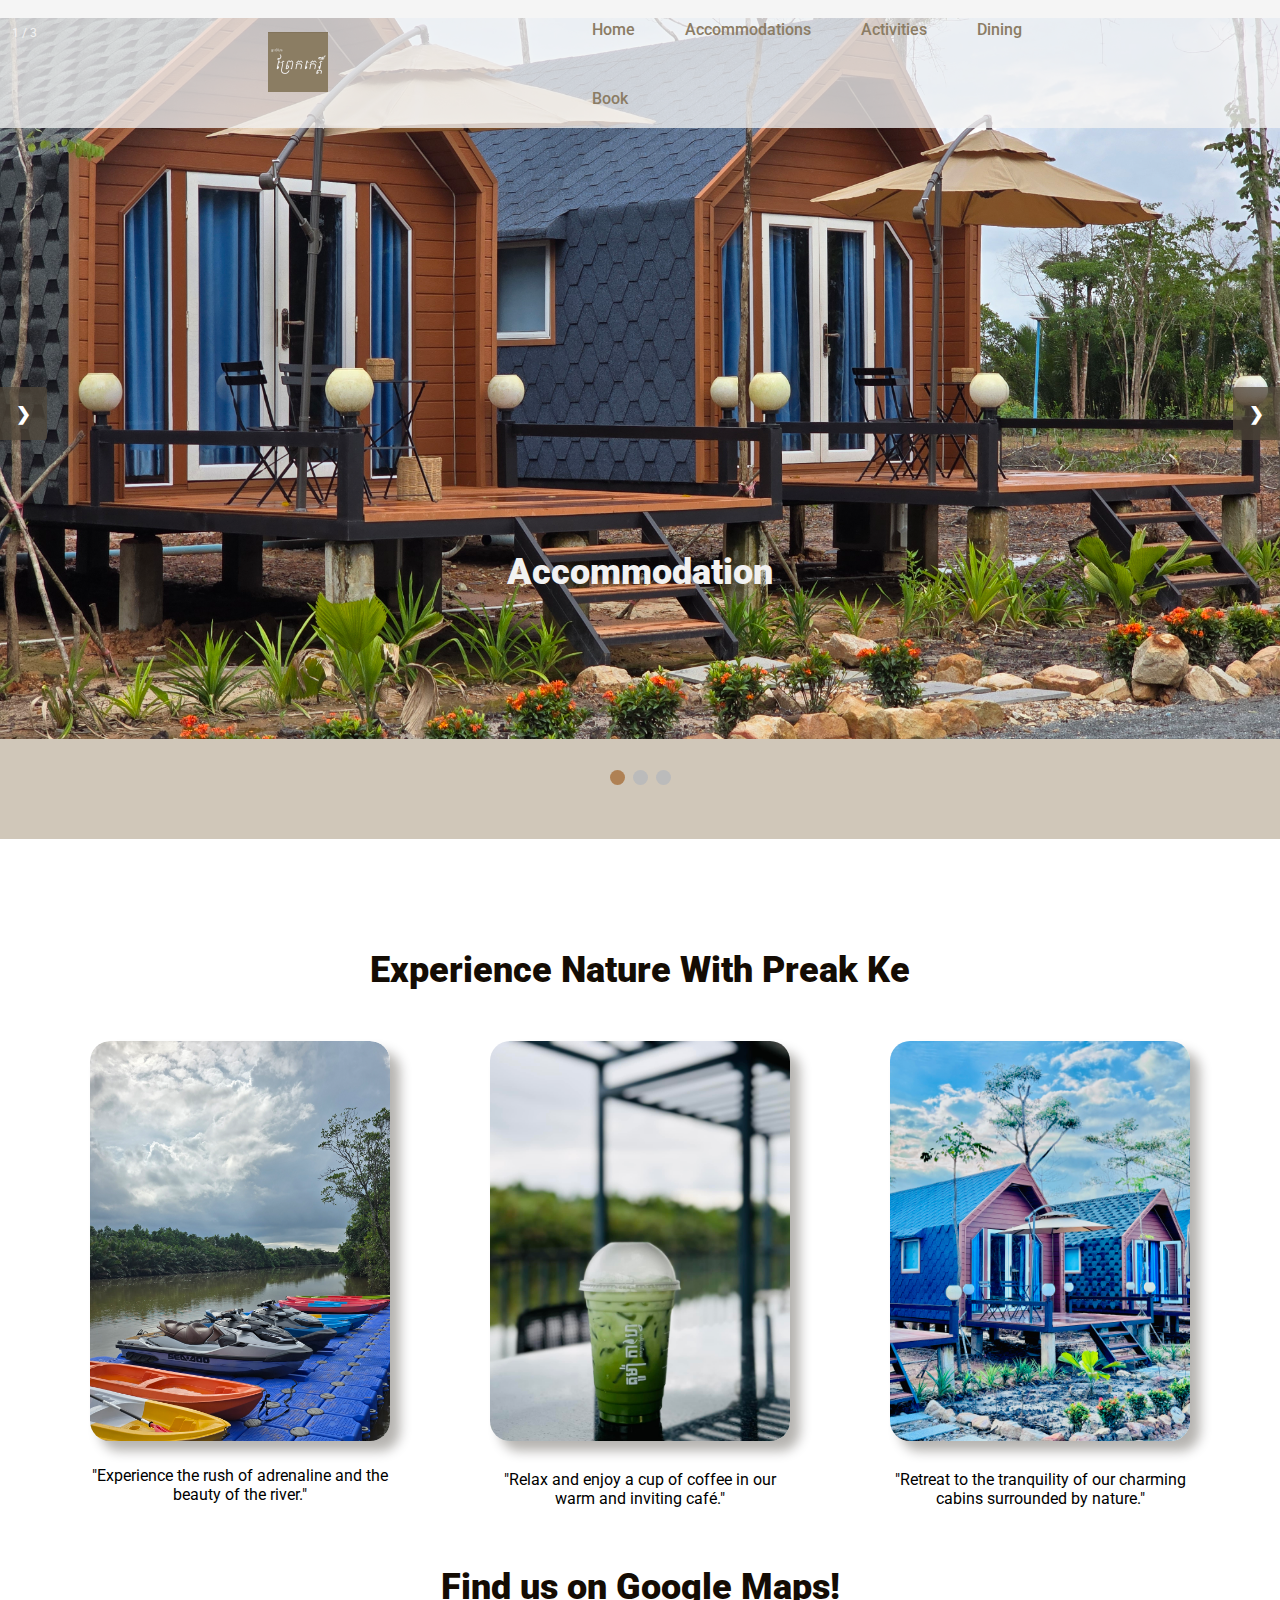
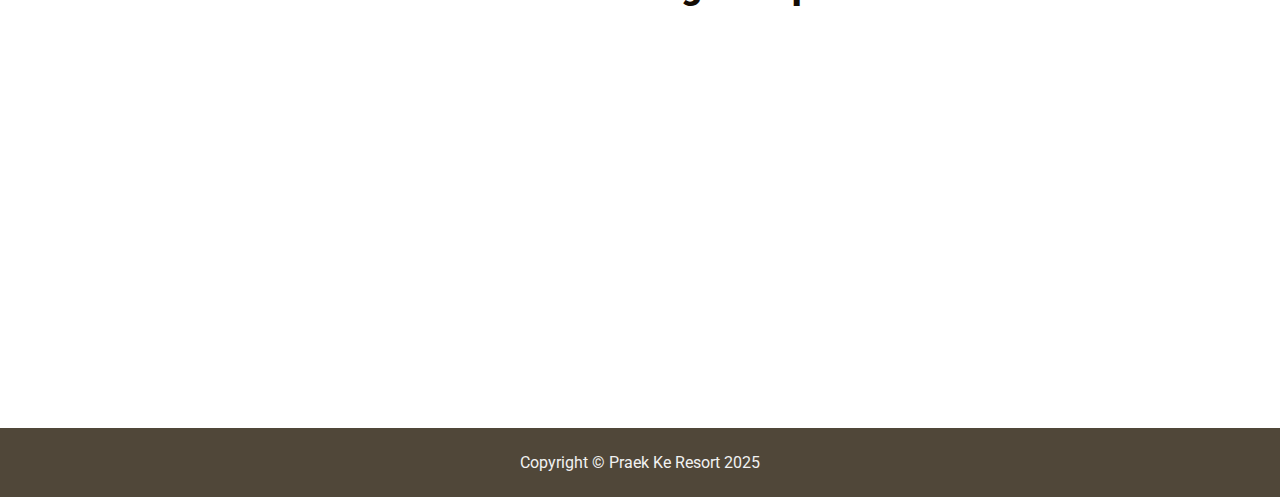
<file: index.html>
<!DOCTYPE html>
<html lang="en">
<head>
    <meta charset="UTF-8">
    <meta name="viewport" content="width=device-width, initial-scale=1.0">
    <title>Praek Ke Resort</title>
    <link rel="stylesheet" href="style.css">
</head>
<body>
    <div class="header-container">
        <div class="logo"><a href="index.html"><img src="/img/logo.jpg"></a></div>
        <div class="nav-container">
            <div class="nav"><a href="/index.html">Home</a></div>
            <div class="nav"><a href="/accommodation.html">Accommodations</a></div>
            <div class="nav"><a href="/activities.html">Activities</a></div>
            <div class="nav"><a href="/dining.html">Dining</a></div>
            <div class="nav"><a href="/book.html">Book</a></div>

        </div>
    </div>

    <div class="main-section">
        <div class="slideshow-container">

            <!-- Full-width images with number and caption text -->
            <div class="mySlides fade">
              <div class="numbertext">1 / 3</div>
              <img src="/img/img1.JPG" style="width: 100%; height: 100%">
              <div class="text">Accommodation</div>
            </div>
          
            <div class="mySlides fade">
              <div class="numbertext">2 / 3</div>
              <img src="/img/img2.jpg" style="width: 100%; height: 100%">
              <div class="text">Activities</div>
            </div>
          
            <div class="mySlides fade">
              <div class="numbertext">3 / 3</div>
              <img src="/img/img3.jpg" style="width: 100%; height: 100%;">
              <div class="text">Cafe</div>
            </div>
          
            <!-- Next and previous buttons -->
            <a class="prev" onclick="plusSlides(-1)">&#10095;</a>
            <a class="next" onclick="plusSlides(1)">&#10095;</a>
          </div>
          <br>
          
          <!-- The dots/circles -->
          <div style="text-align:center;position: relative; bottom: 50px;">
            <span class="dot" onclick="currentSlide(1)"></span>
            <span class="dot" onclick="currentSlide(2)"></span>
            <span class="dot" onclick="currentSlide(3)"></span>
          </div>
    </div>

    <!-- Slideshow container -->


<div class="information-section">
    <div class="mid-container">Experience Nature With Preak Ke</div>
    <div class="box-container">
        <div class="box">
            <div class="box-frame"><img class= "image-box22" src="img/IMG_9724.JPG" style="max-width: 100;"></div>
            <div class="text22">"Experience the rush of adrenaline and the beauty of the river."</div>
        </div>
        <div class="box">
            <img class= "image-box22" src="/img/toma-greentea.jpg" style="max-width: 300px;">
            <div class="text22">"Relax and enjoy a cup of coffee in our warm and inviting café."</div>
        </div>
        <div class="box">
            <img class= "image-box22" src="/img/IMG_9534.jpg" style="max-width: 300px;">
            <div class="text22">"Retreat to the tranquility of our charming cabins surrounded by nature."</div>
        </div>
    </div>
    <!-- <div class="box-container">
        <div class="text-23">"Experience the rush of adrenaline and the beauty of the river."</div> -->
        <!-- <div class="text-23">"Relax and enjoy a cup of coffee in our warm and inviting café."</div>
        <div class="text-23">"Retreat to the tranquility of our charming cabins surrounded by nature."</div>
    </div> -->

</div>

<div class="map-section">
    <div class="mid-container">Find us on Google Maps!</div>
    <div class="map-display">
        <iframe src="https://www.google.com/maps/embed?pb=!1m14!1m8!1m3!1d9297.484561284311!2d103.81602!3d10.809204!3m2!1i1024!2i768!4f13.1!3m3!1m2!1s0x31086f0049b1dc4b%3A0xedef40b573a3c6db!2zUHJhZWsga2Ug4Z6W4Z-S4Z6a4Z-C4Z6A4Z6A4Z-B4Z6a4Z-S4Z6P4Z634Z-N!5e1!3m2!1sen!2sus!4v1736050641658!5m2!1sen!2sus" 
        width="800" height="400" style="border:0;" allowfullscreen="" loading="lazy" referrerpolicy="no-referrer-when-downgrade"></iframe></div>
</div>
</body>
<footer>
    <div>
        Copyright © Praek Ke Resort 2025
    </div>
</footer>
<script src="script.js"></script>
</html>
</file>
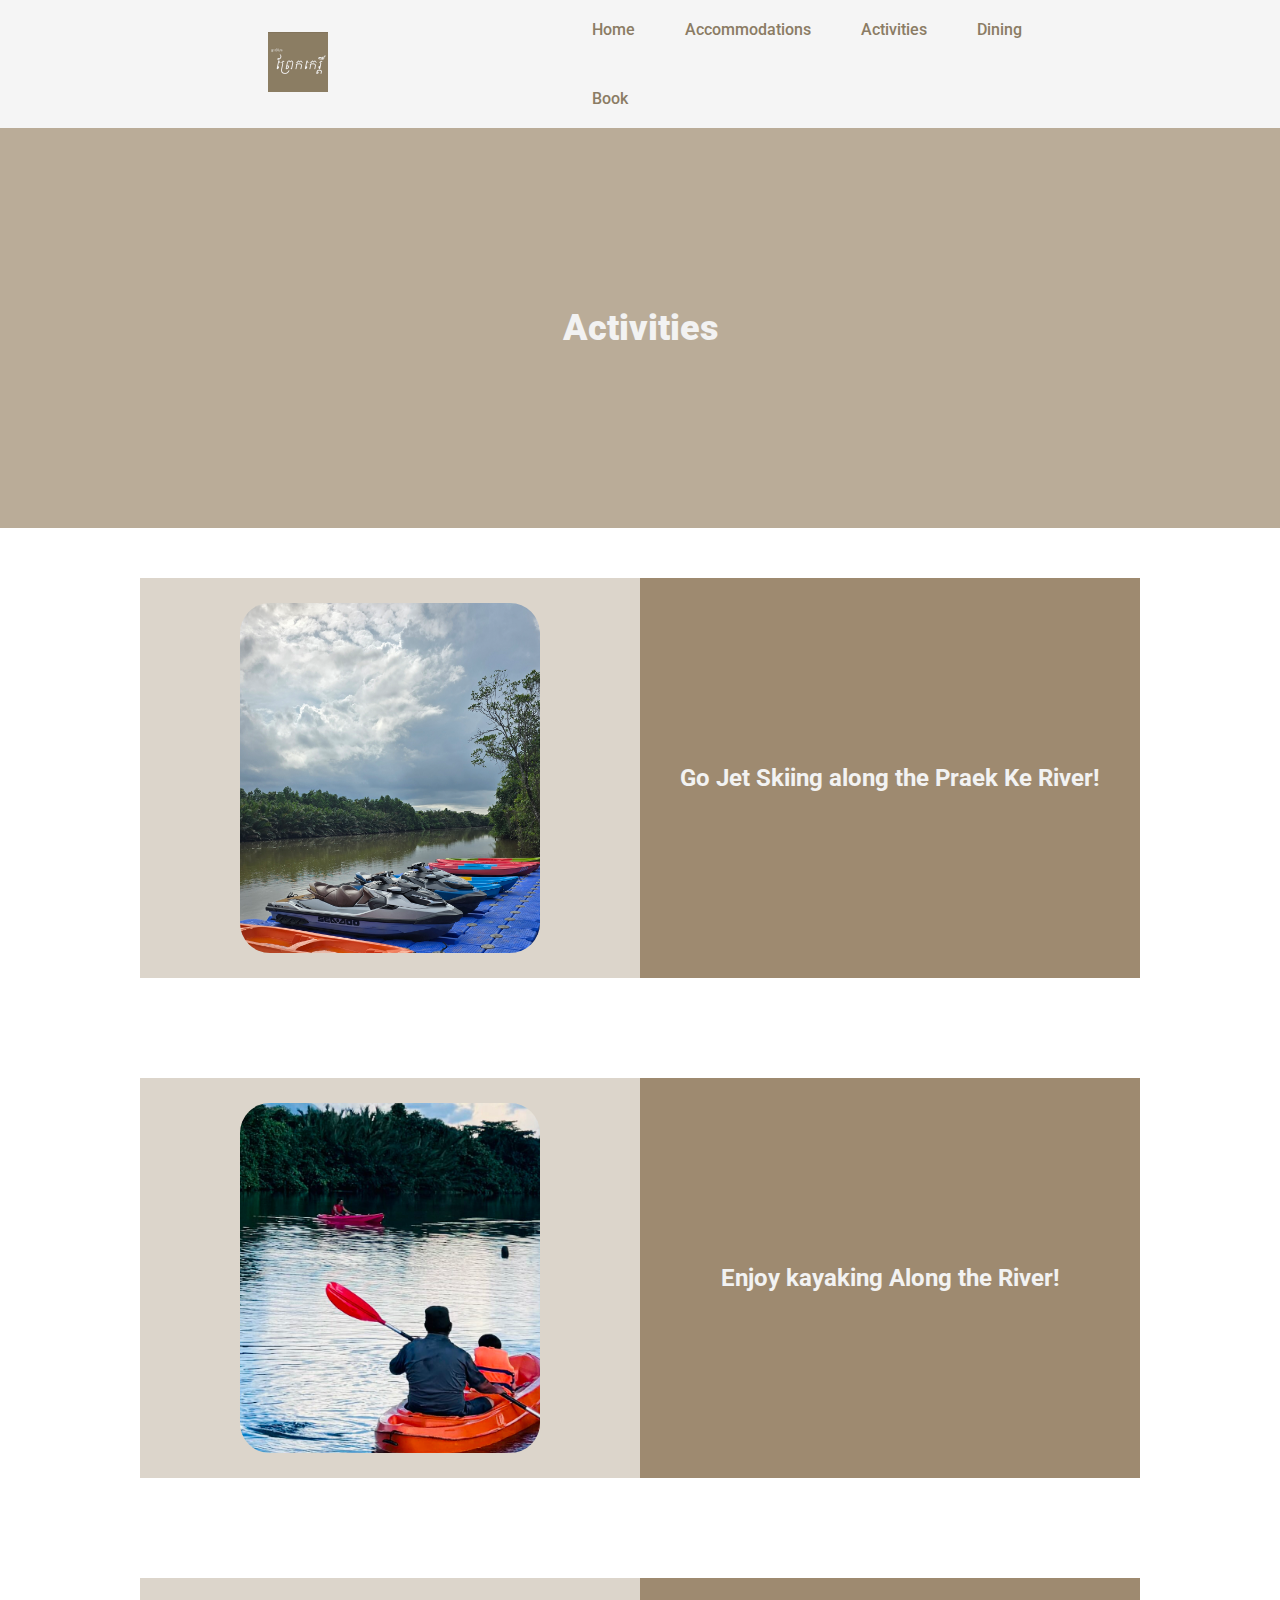
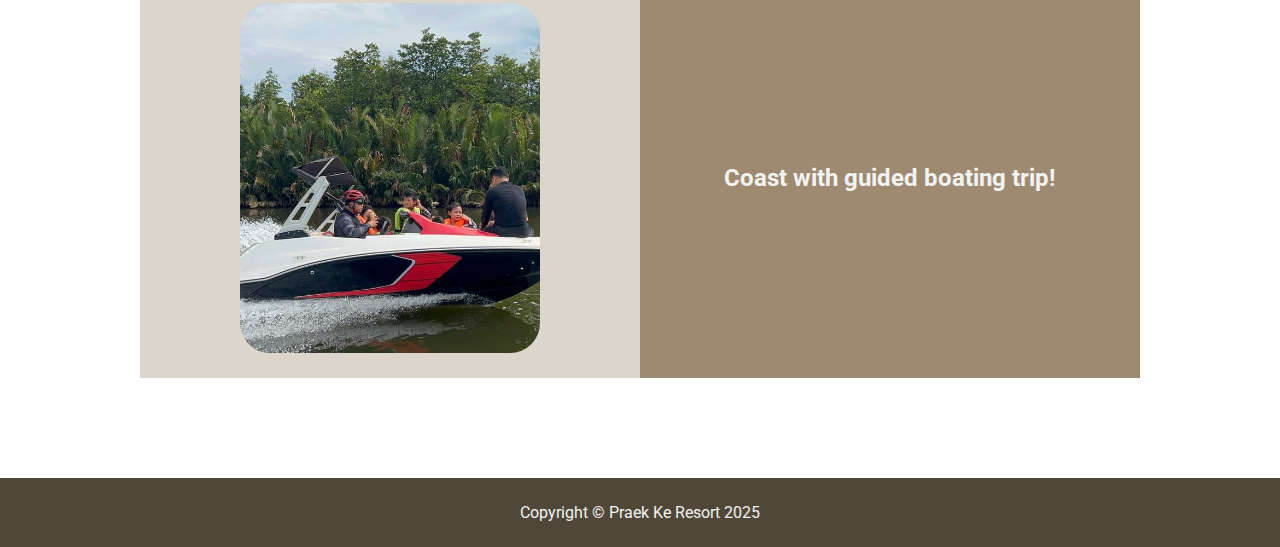
<file: activities.html>
<!DOCTYPE html>
<html lang="en">
    <head>
        <meta charset="UTF-8">
        <meta name="viewport" content="width=device-width, initial-scale=1.0">
        <title>Praek Ke Resort</title>
        <link rel="stylesheet" href="style.css">
        <link rel="stylesheet" href="styles/activites.css">
    </head>
    <body>
        <div class="header-container">
            <div class="logo"><a href="index.html"><img
                        src="/img/logo.jpg"></a></div>
            <div class="nav-container">
                <div class="nav"><a href="/index.html">Home</a></div>
                <div class="nav"><a
                        href="/accommodation.html">Accommodations</a></div>
                <div class="nav"><a href="/activities.html">Activities</a></div>
                <div class="nav"><a href="/dining.html">Dining</a></div>
                <div class="nav"><a href="/book.html">Book</a></div>

            </div>
        </div>

        <div class="top-section">
            <div class="display-background">
            </div>
            <div class="page-name">Activities</div>
        </div>

        <div class="info-contain-section">
            <div class="information-container">
                <div class="section-left">
                    <div class="img-frame">
                        <img src="img/IMG_9724.JPG" style="width: 300px;" alt>
                    </div>
                </div>
                <div class="section-right">
                    <div class="text-description">
                        <h3 class="heading-text">Go Jet Skiing along the Praek
                            Ke River!</h3>
                    </div>
                </div>
            </div>
        </div>
        <div class="info-contain-section">
            <div class="information-container">
                <div class="section-left">
                    <div class="img-frame">
                        <img src="img/kayaking.jpg" style="width: 350px;" alt>
                    </div>
                </div>
                <div class="section-right">
                    <div class="text-description">
                        <h3 class="heading-text">Enjoy kayaking Along the
                            River!</h3>
                    </div>
                </div>
            </div>
        </div>
        <div class="info-contain-section">
            <div class="information-container">
                <div class="section-left">
                    <div class="img-frame">
                        <img src="img/boat.jpg" style="position: relative;width: 700px; left: -200px" alt>
                    </div>
                </div>
                <div class="section-right">
                    <div class="text-description">
                        <h3 class="heading-text">Coast with guided boating
                            trip!</h3>
                    </div>
                </div>
            </div>
        </div>

        <!-- <div class="information-section" style="margin-bottom: 50px; padding: 0;">
            <div class="mid-container" style="margin-top: 25px;">Fully Immerse Yourself With The Activities Offered</div>
            <div class="box-container">
                <div class="box">
                    <div class="box-frame"><img src="/img/bedroom.jpg" style="max-width: 550px; left: -100px; top: -10px; position: relative;"></div>
                    <div class="text22">"Retreat to the tranquility of our charming cabins surrounded by nature."</div>
                </div>
                <div class="box">
                    <div class="box-frame"><img src="/img/bedroom.jpg" style="max-width: 550px; left: -100px; top: -10px; position: relative;"></div>
                </div>
                <div class="box">
                    <div class="box-frame"><img src="/img/bedroom.jpg" style="max-width: 550px; left: -100px; top: -10px; position: relative;"></div>
                </div>
                <div class="box">
                    <div class="box-frame"><img src="/img/bedroom.jpg" style="max-width: 550px; left: -100px; top: -10px; position: relative;"></div>
                </div>
    
        </div> -->

    </body>
    <footer>
        <div>
            Copyright © Praek Ke Resort 2025
        </div>
    </footer>
</html>
</file>
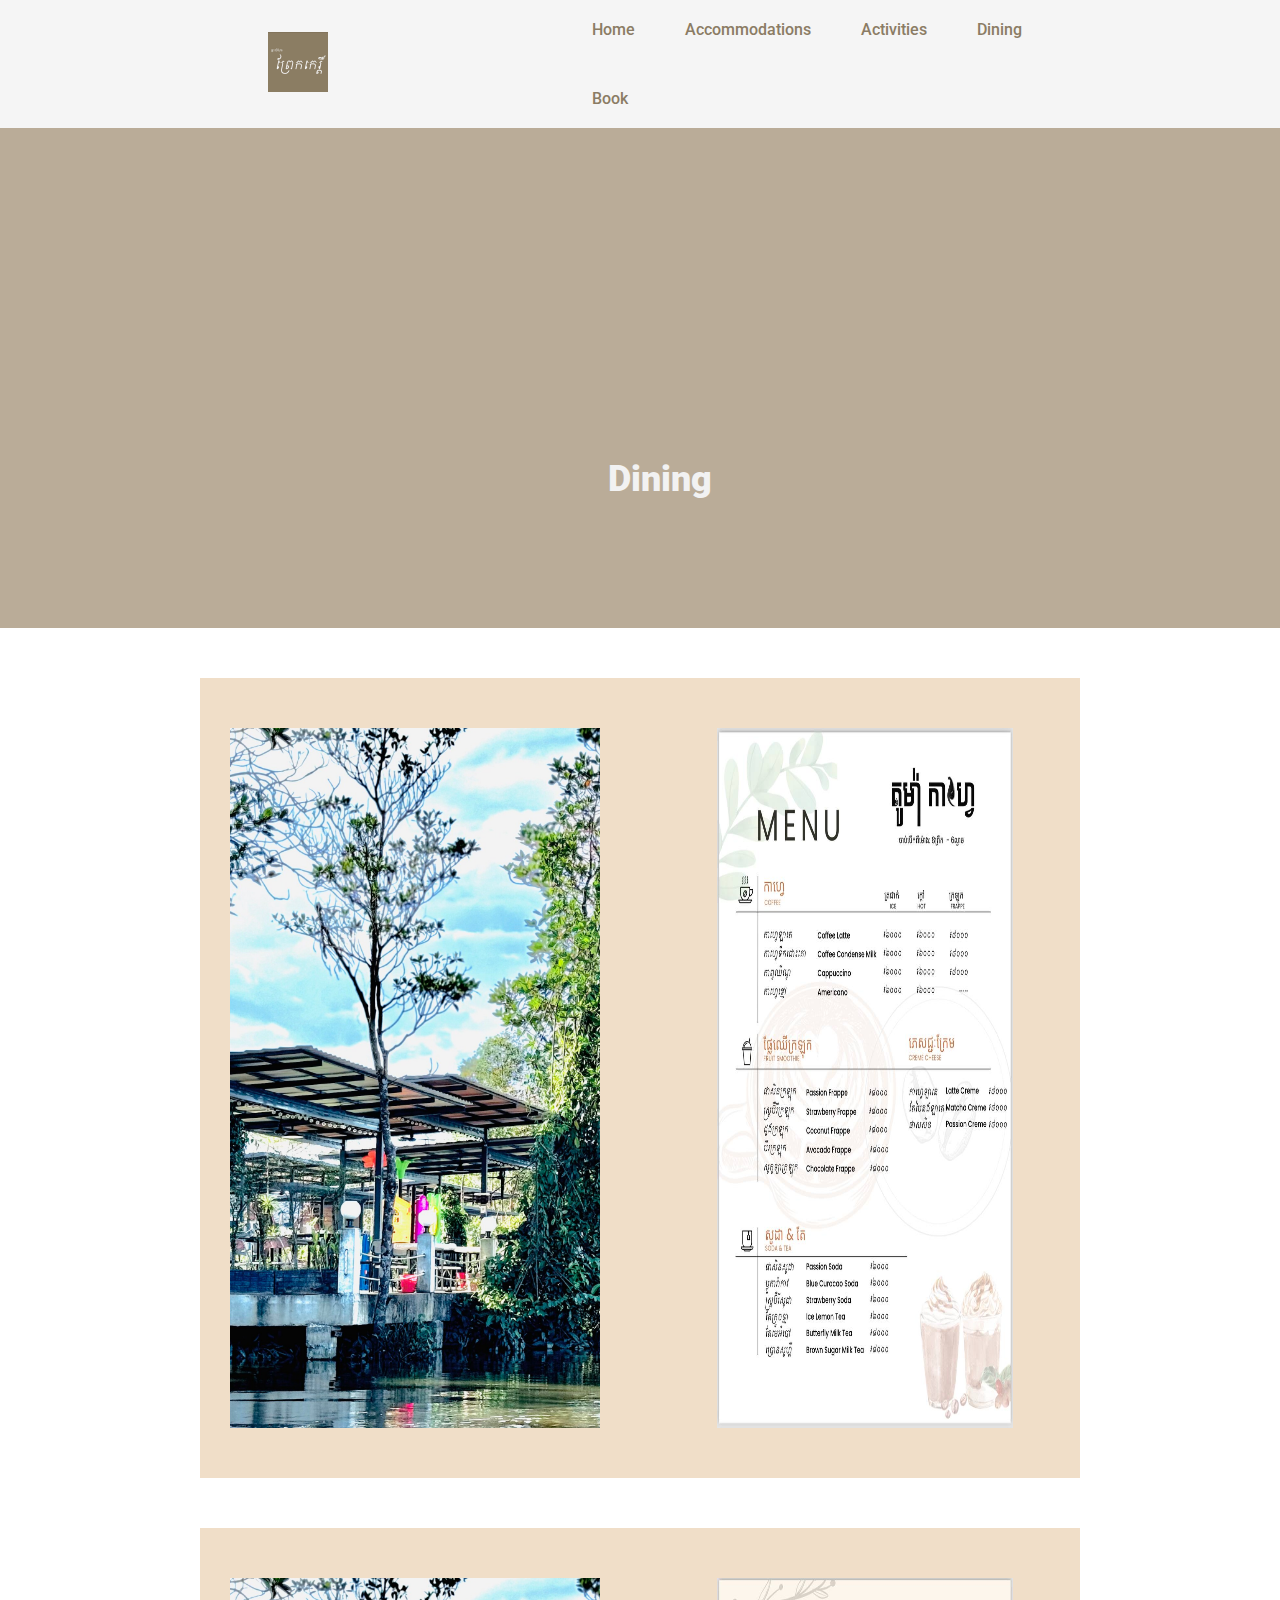
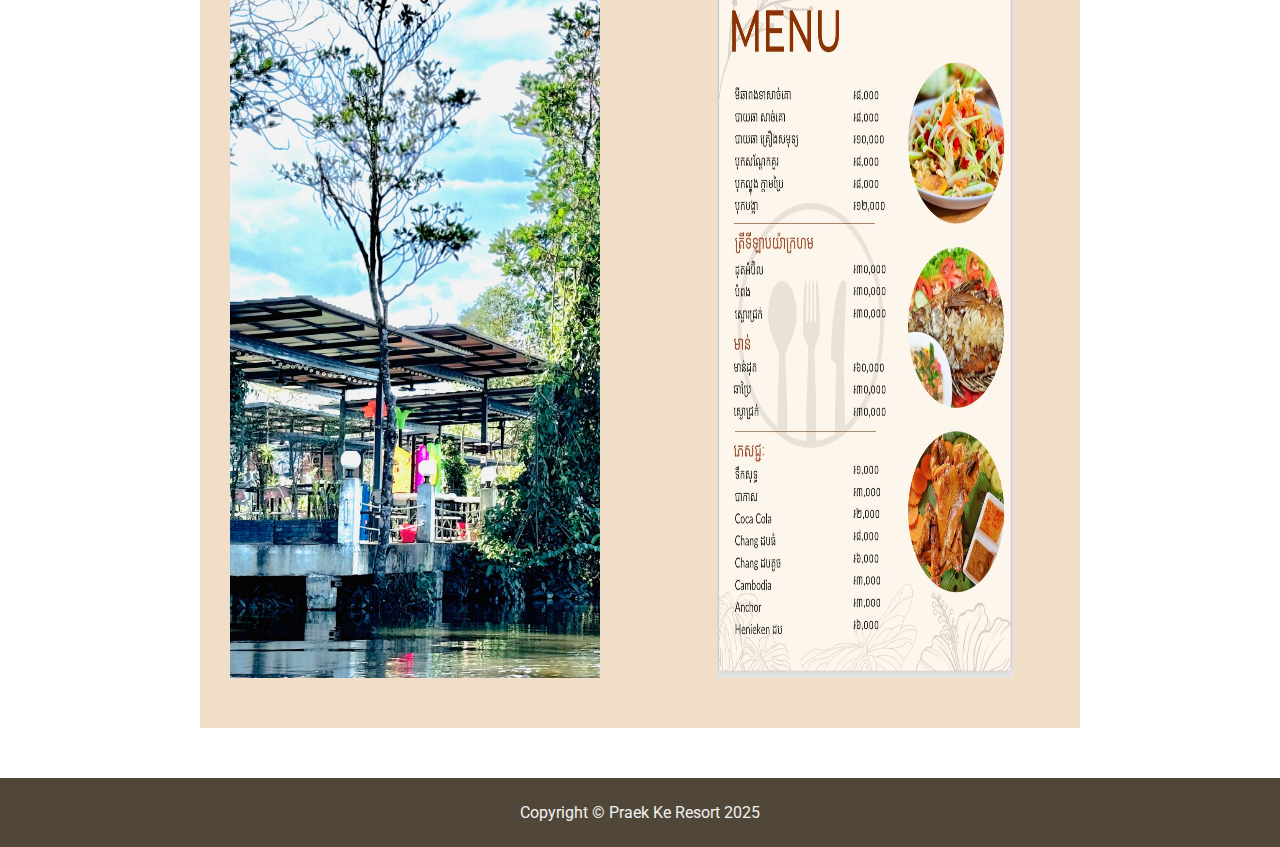
<file: dining.html>
<!DOCTYPE html>
<html lang="en">
<head>
    <meta charset="UTF-8">
    <meta name="viewport" content="width=device-width, initial-scale=1.0">
    <title>Praek Ke Resort</title>
    <link rel="stylesheet" href="styles/dining.css">
    <link rel="stylesheet" href="style.css">
</head>
<body style="margin: 0;">
    <div class="header-container">
        <div class="logo"><a href="index.html"><img src="/img/logo.jpg"></a></div>
        <div class="nav-container">
            <div class="nav"><a href="/index.html">Home</a></div>
            <div class="nav"><a href="/accommodation.html">Accommodations</a></div>
            <div class="nav"><a href="/activities.html">Activities</a></div>
            <div class="nav"><a href="/dining.html">Dining</a></div>
            <div class="nav"><a href="/book.html">Book</a></div>

        </div>
    </div>

    <div class="main-section-aaa">
        <div class="main-container-aaa">
            <div class="text-aaa">Dining</div>
        </div>

        <div class="dining-container">
            <div class="frame-box">
                <div style="display: flex;">
                    <img src="img/img3.jpg" style="position: relative;left: 200px;" alt="">
                </div>
            </div>
            <div class="frame-box">
                <img src="img/toma-cafe menu.jpg" style="width: 80%;" alt="">
            </div>
        </div>
        <div class="dining-container" style="margin-top: 50px;">
            <div class="frame-box">
                <div style="display: flex;">
                    <img src="img/img3.jpg" style="position: relative;left: 200px;" alt="">
                </div>
            </div>
            <div class="frame-box">
                <img src="img/toma-food-menu.jpg" style="width: 80%;" alt="">
            </div>
        </div>
    </div>

    
</body>
<footer>
    <div>
        Copyright © Praek Ke Resort 2025
    </div>
</footer>
</html>
</file>
<file: style.css>
@import url('https://fonts.googleapis.com/css2?family=Roboto:ital,wght@0,100;0,300;0,400;0,500;0,700;0,900;1,100;1,300;1,400;1,500;1,700;1,900&display=swap');

body {
    margin: 0;
    font-family: Roboto;
}
a {
    all: unset;
}

.header-container{
    display: flex;
    position: relative;
    justify-content: space-between;
    z-index: 1;
    background-color: #f2f2f2c5;
    width: 100%;
    flex-shrink: 1;
}

.logo {
    margin-left: 20%;
    align-self: center;
    margin-right: 20%;
}

.logo img {
  margin: 20%;
  width: 60px;
}

.logo img:hover{
    cursor: pointer;
}

.nav-container{
    display: flex;
    color: #8b7c64;
    justify-self: space-evenly;
    gap: 10px;
    margin-right: 15%;
    flex-wrap: wrap;
}
.nav{
    align-self: center;
    padding: 20px;
    font-weight: 500;
}

.nav:hover{
    cursor: pointer;
    text-decoration: underline;
    color: #504739;
}

/* SLIDESHOW */
* {box-sizing:border-box}

.main-section {
    position: relative;
    max-height: 100%;
    padding-top: 0px;
    background-color: #ac9c8491;
    bottom: 110px;
    overflow: hidden;
}
.slideshow-container {
    max-width: 100%;
    position: relative;
    margin: auto;
  }
  
  /* Hide the images by default */
  .mySlides {
    display: none;
    justify-self: center;
  }
  
  /* Next & previous buttons */
  .prev, .next {
    cursor: pointer;
    position: absolute;
    top: 50%;
    width: auto;
    margin-top: -22px;
    padding: 16px;
    color: white;
    font-weight: bold;
    font-size: 18px;
    transition: 0.6s ease;
    background-color: #504739bb;
    border-radius: 0 3px 3px 0;
    user-select: none;
  }
  
  /* Position the "next button" to the right */
  .next {
    right: 0;
    border-radius: 3px 0 0 3px;
  }
  
  /* On hover, add a black background color with a little bit see-through */
  .prev:hover, .next:hover {
    background-color: rgba(0,0,0,0.8);
  }
  
  /* Caption text */
  .text {
    color: #f2f2f2;
    font-size: 36px;
    font-weight: 900;
    padding: 8px 12px;
    position: relative;
    bottom: 200px;
    width: 100%;
    text-align: center;
  }
  
  /* Number text (1/3 etc) */
  .numbertext {
    color: #f2f2f2;
    font-size: 12px;
    padding: 8px 12px;
    position: absolute;
    top: 0;
  }
  /* The dots/bullets/indicators */
  .dot {
    cursor: pointer;
    height: 15px;
    width: 15px;
    margin: 0 2px;
    background-color: #bbb;
    border-radius: 50%;
    display: inline-block;
    transition: background-color 0.6s ease;
  }
  
  .active, .dot:hover {
    background-color: #af8154;
  }
  
  /* Fading animation */
  .fade {
    animation-name: fade;
    animation-duration: 1.5s;
  }
  
  @keyframes fade {
    from {opacity: .4}
    to {opacity: 1}
  }

  .information-section {
    padding-bottom: 125px;
  }

  .mid-container{
    font-size: 36px;
    font-weight: 900;
    color: #140c04;
    text-align: center;
    padding-top: 0;
    padding-bottom: 50px;
}

.box-container{
    display: flex;
    gap: 100px;
    justify-content: center;
    flex-wrap: wrap;
}


.text-23{
    color: #140c04;
    text-align: center;
    width: 300px;
    height: 150px;
    border: white 3px solid;
    margin-top: 30px;
    font-size: 20px;
}

.box1{
  width: 300px;
  height: 400px;
  border-radius: 20px;
  box-shadow: 10px 10px 12px #140c044f;
  background-size: contain;
}

.box{
    width: 300px;
    height: 400px;
    border-radius: 20px;
    box-shadow: 10px 10px 12px #140c044f;
    background-size: contain;
    transition: transform 0.3s ease-in-out;
}


.box-frame {
  max-width: 300px;
  max-height: 400px;
  border-radius: 20px;
  overflow: hidden;
}

.image-box22 {
  max-width: 300px;
  border-radius: 20px;
}

.text22 {
  text-align: center;
  position: relative;
  bottom: -25px;
  z-index: -1;
}

.box:hover{
    transform: scale(1.1);
}

.box img {
    transition: transform 0.3s ease-in-out;
}

.box img:hover{
    transform: scale(1.05);
}

.map-section{
}

.map-display {
  position: relative;
  height: 0;
  overflow: hidden;
  display: flex;
  justify-content: center;
  padding-bottom: 25%; 
}

.map-display iframe{
  position: absolute;
  top: 50%;
  left: 50%;
  width: 75%;
  transform: translate(-50%, -50%);
}

.display-heading {
    font-weight: 900;
    color: #140c04;
    text-align: center;
    font-size: 36px;
    padding: 25px;
}

footer {
    margin-top: 50px;
    display: flex;
    justify-content: center;
    background-color: #504739;
}

footer div {
    color: #f2f2f2;
    padding: 25px;
}

.main-section-aaa{
  margin: 0;
}


.main-container-aaa{
  width: 100%;
  height: 500px;
  background-color: #ac9c84d5;
  overflow: hidden;
  padding: 20px;
}


.text-aaa {
  color: #f2f2f2;
  font-size: 36px;
  font-weight: 900;
  width: 100%;
  align-self: center;
  text-align: center;
  position: absolute;
  bottom: 400px;
  z-index: 1;
}

.info-contain {
  display: flex;
  flex-direction: column;
  gap: 20px;
  margin-left: 20px;
}
.info-block {
  display: flex;
  justify-content: space-evenly;
}
.info-block i {
  width: 50x;
  height: 50px;
}
.info-block p {
  margin: 0;
  position: relative;
}

.icon-container {

  display: inline-block;
  display: flex;
  flex-direction: column;
}

.icon-block{
  margin-top: 20px;
  margin-left: 20px;
}

.icon-container i {
  vertical-align: middle;
  margin-right: 40px; /* Add some space between icon and text if needed */
}

.text-info{
  margin: 20px;
}

.box-container-art{
  display: flex;
  gap: 100px;
  justify-content: center;
  flex-direction: column;
  flex-wrap: wrap;
  position: relative;
  left: 30%;
  max-width: fit-content;
}

.text23 {
  text-align: center;
}
</file>
<file: styles/activites.css>
@import url("https://fonts.googleapis.com/css2?family=Roboto:ital,wght@0,100;0,300;0,400;0,500;0,700;0,900;1,100;1,300;1,400;1,500;1,700;1,900&display=swap");

body {
  font-family: Roboto;
}
.top-section {
  background-color: #ac9c84d5;
  width: 100%;
  height: 400px;
  display: flex;
  justify-content: center;
  align-items: center;
}

.page-name {
  color: #f2f2f2;
  font-size: 36px;
  font-weight: 900;
}
.info-contain-section {
  padding: 50px;
}

.information-container {
  display: flex;
  gap: 0px;
  justify-content: center;
  flex-direction: row;
  flex-wrap: wrap;
}
.act-description {
  color: #140c04;
  text-align: center;
  width: 300px;
  height: 150px;
  border: white 3px solid;
  margin-top: 30px;
  font-size: 20px;
  z-index: 100;
}
.section-activites {
  background-color: rgba(133, 108, 75, 0.925);
  width: 300px;
  height: 500px;
  border-radius: 30px;
  overflow: hidden;
}

.section-right {
  width: 500px;
  height: 400px;
  background-color: rgba(133, 108, 75, 0.795);
  display: flex;
  justify-content: center;
  align-items: center;
}

.img-frame {
  width: 300px;
  height: 350px;
  overflow: hidden;
  border-radius: 30px;
}

.section-left {
  width: 500px;
  height: 400px;
  background-color: rgba(133, 108, 75, 0.288);
  display: flex;
  justify-content: center;
  align-items: center;
}

.heading-text {
  color: #f2f2f2;
  text-align: center;
  font-size: 24px;
}
</file>
<file: styles/dining.css>
.dining-container{
    margin-top: 50px;
    background-color: rgba(222, 184, 135, 0.459);
    width: auto;
    height: 800px;
    margin-right: 200px;
    margin-left: 200px;
    display: flex;
    justify-content: center;
    gap: 20PX;
}

.frame-box{
    margin: 30px;
    width: 600px;
    height: 700px;
    align-self: center;
    overflow: hidden;
    display: flex;
    justify-content: center;
}

.picture{

}
</file>
